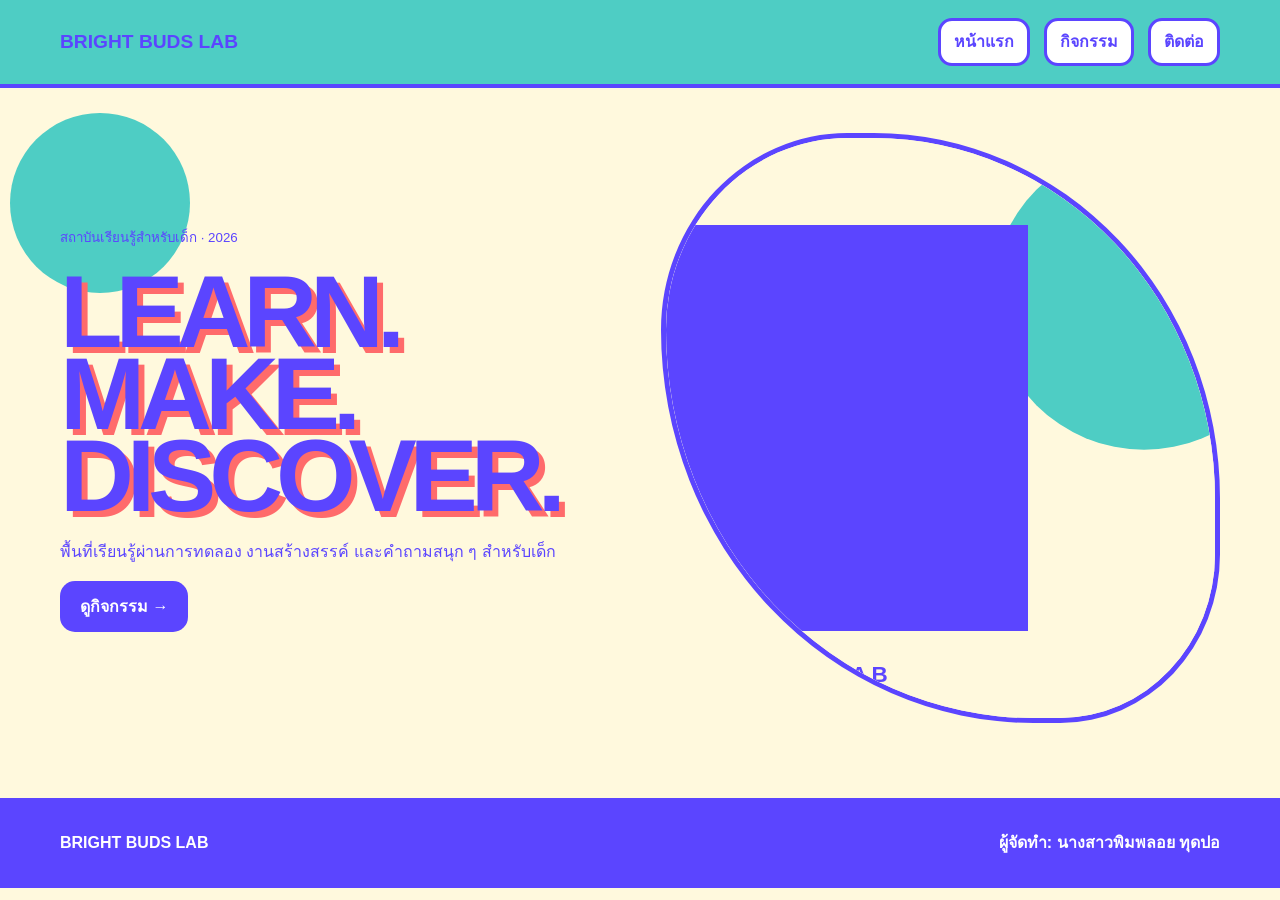
<file: index.html>
<!doctype html><html lang="th"><head><meta charset="utf-8"><meta name="viewport" content="width=device-width,initial-scale=1"><title>หน้าแรก | BRIGHT BUDS LAB</title><link rel="stylesheet" href="assets/style.css"></head><body class="playful"><header class="header"><nav class="nav container"><a class="brand" href="play.html">BRIGHT BUDS LAB</a><div class="links"><a href="index.html">หน้าแรก</a><a href="activities.html">กิจกรรม</a><a href="contact.html">ติดต่อ</a></div></nav></header><main class="hero"><div class="container hero-grid"><section><small>สถาบันเรียนรู้สำหรับเด็ก · 2026</small><h1>LEARN. MAKE. DISCOVER.</h1><p>พื้นที่เรียนรู้ผ่านการทดลอง งานสร้างสรรค์ และคำถามสนุก ๆ สำหรับเด็ก</p><a class="button" href="activities.html">ดูกิจกรรม →</a></section><img src="images/kids-hero.svg" alt="สถาบันเรียนรู้สำหรับเด็ก"></div></main><footer class="footer"><div class="container footer-row"><strong>BRIGHT BUDS LAB</strong><span class="footer-student">ผู้จัดทำ: นางสาวพิมพลอย ทุดปอ</span></div></footer></body></html>
</file>
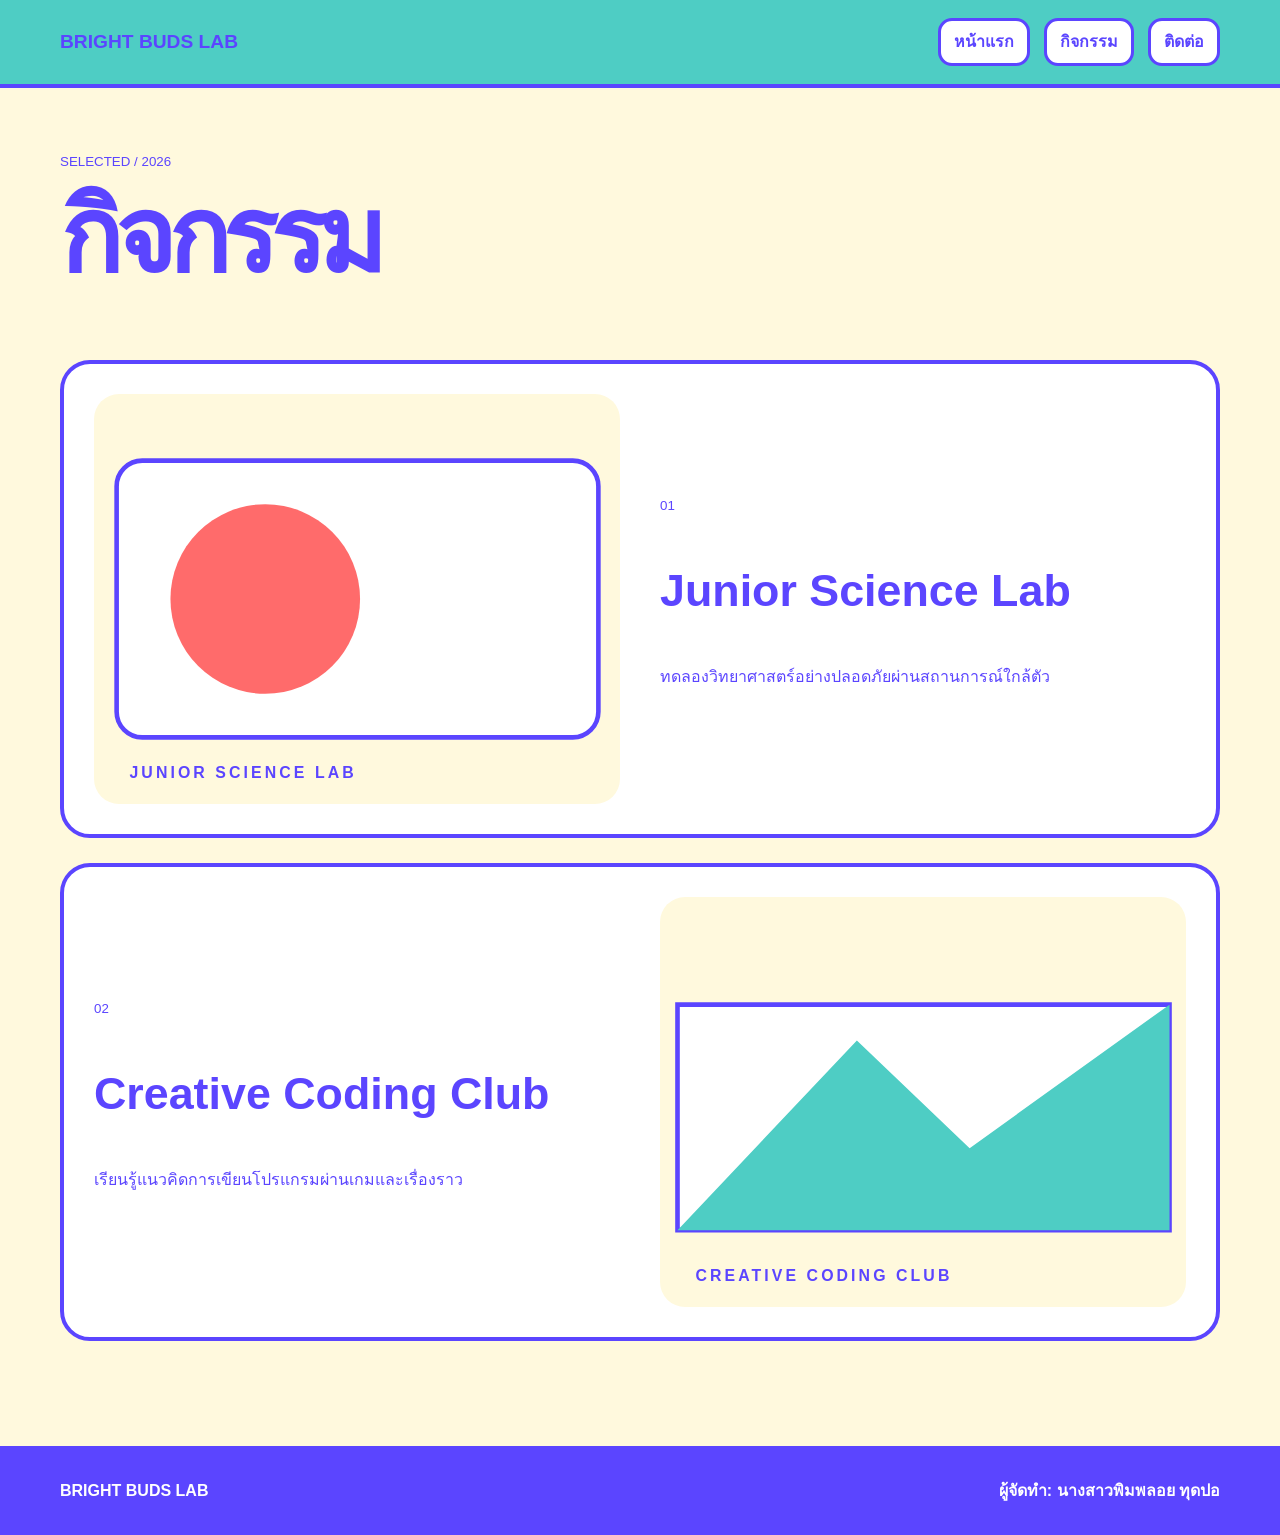
<file: activities.html>
<!doctype html><html lang="th"><head><meta charset="utf-8"><meta name="viewport" content="width=device-width,initial-scale=1"><title>กิจกรรม |BRIGHT BUDS LAB</title><link rel="stylesheet" href="assets/style.css"></head><body class="playful"><header class="header"><nav class="nav container"><a class="brand" href="play.html">BRIGHT BUDS LAB</a><div class="links"><a href="index.html">หน้าแรก</a><a href="activities.html">กิจกรรม</a><a href="contact.html">ติดต่อ</a></div></nav></header><main><section class="page-head"><div class="container"><small>SELECTED / 2026</small><h1>กิจกรรม</h1></div></section><section class="listing"><div class="container"><article class="entry"><img src="images/science-new.svg" alt="Junior Science Lab"><div><small>01</small><h2>Junior Science Lab</h2><p>ทดลองวิทยาศาสตร์อย่างปลอดภัยผ่านสถานการณ์ใกล้ตัว</p></div></article><article class="entry"><img src="images/coding-new.svg" alt="Creative Coding Club"><div><small>02</small><h2>Creative Coding Club</h2><p>เรียนรู้แนวคิดการเขียนโปรแกรมผ่านเกมและเรื่องราว</p></div></article></div></section></main><footer class="footer"><div class="container footer-row"><strong>BRIGHT BUDS LAB</strong><span class="footer-student">ผู้จัดทำ: นางสาวพิมพลอย ทุดปอ</span></div></footer></body></html>
</file>
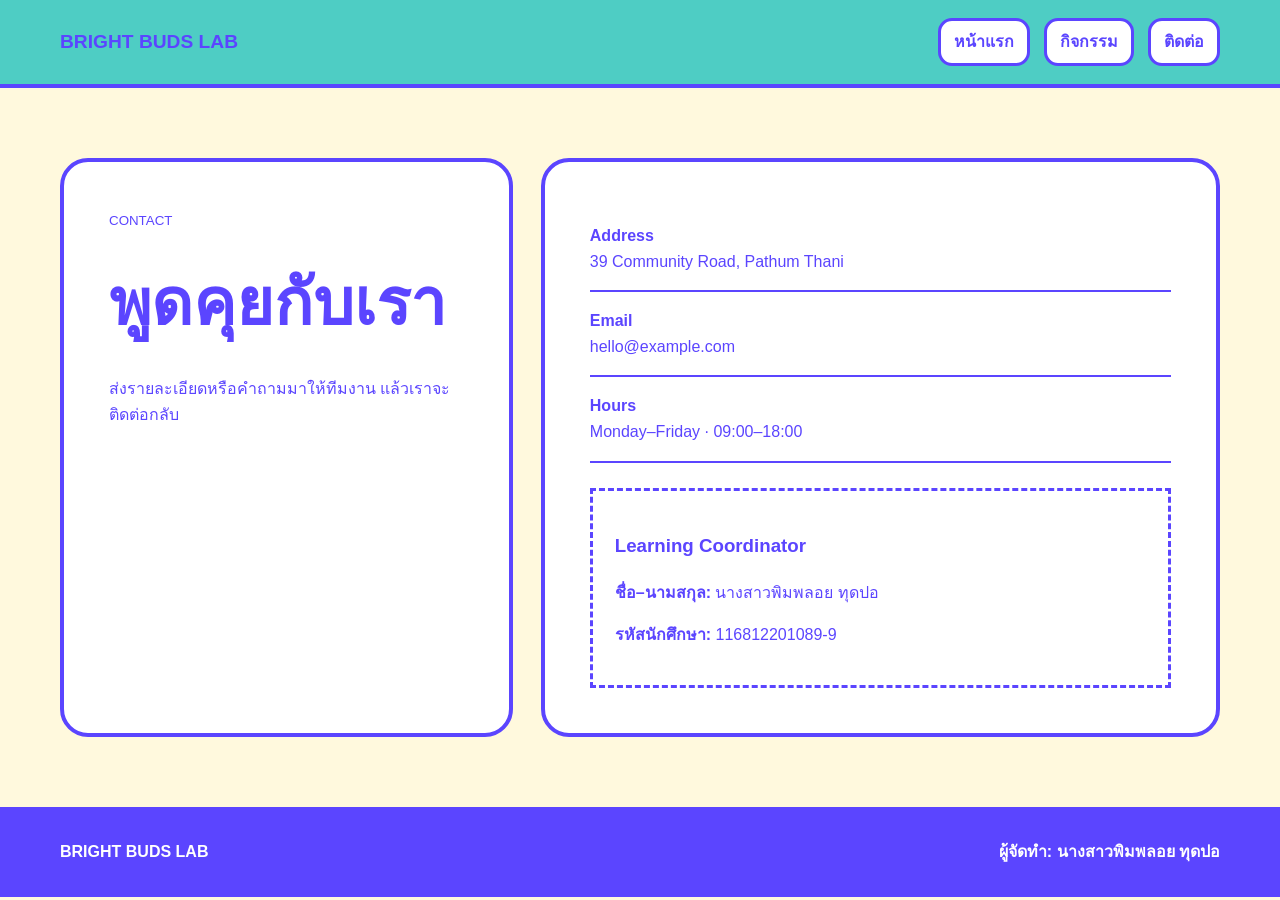
<file: contact.html>
<!doctype html><html lang="th"><head><meta charset="utf-8"><meta name="viewport" content="width=device-width,initial-scale=1"><title>ติดต่อ | BRIGHT BUDS LAB</title><link rel="stylesheet" href="assets/style.css"></head><body class="playful"><header class="header"><nav class="nav container"><a class="brand" href="play.html">BRIGHT BUDS LAB</a><div class="links"><a href="index.html">หน้าแรก</a><a href="activities.html">กิจกรรม</a><a href="contact.html">ติดต่อ</a></div></nav></header><main class="contact"><div class="container contact-grid"><div><small>CONTACT</small><h1>พูดคุยกับเรา</h1><p>ส่งรายละเอียดหรือคำถามมาให้ทีมงาน แล้วเราจะติดต่อกลับ</p></div><div><div class="detail"><strong>Address</strong><br>39 Community Road, Pathum Thani</div><div class="detail"><strong>Email</strong><br>hello@example.com</div><div class="detail"><strong>Hours</strong><br>Monday–Friday · 09:00–18:00</div><div class="student"><h3>Learning Coordinator</h3><p><strong>ชื่อ–นามสกุล:</strong> นางสาวพิมพลอย ทุดปอ</p><p><strong>รหัสนักศึกษา:</strong> 116812201089-9</p></div></div></div></main><footer class="footer"><div class="container footer-row"><strong>BRIGHT BUDS LAB</strong><span class="footer-student">ผู้จัดทำ: นางสาวพิมพลอย ทุดปอ</span></div></footer></body></html>
</file>
<file: assets/style.css>
*{box-sizing:border-box}body{margin:0;font-family:Arial,"Noto Sans Thai",sans-serif;line-height:1.6;color:var(--ink);background:var(--paper)}a{color:inherit}.container{width:min(1160px,91%);margin:auto}img{display:block;width:100%;object-fit:cover}.nav{min-height:84px;display:flex;align-items:center;justify-content:space-between;gap:24px}.brand{font-size:1.2rem;font-weight:900;text-decoration:none}.links{display:flex;gap:14px}.links a{text-decoration:none;font-weight:800}.hero{padding:45px 0 75px}.hero-grid{display:grid;grid-template-columns:1fr 1fr;gap:42px;align-items:center}.hero h1,.page-head h1{font-size:clamp(4rem,8vw,8rem);line-height:.8;letter-spacing:-.07em;margin:22px 0}.hero img{height:590px}.button{display:inline-block;padding:13px 20px;background:var(--ink);color:white;text-decoration:none;font-weight:900}.page-head{padding:60px 0 35px}.listing{padding-bottom:80px}.entry{display:grid;grid-template-columns:1fr 1fr;gap:40px;align-items:center;padding:35px 0}.entry:nth-child(even) img{order:2}.entry img{height:410px}.entry h2{font-size:2.8rem}.contact{padding:70px 0}.contact-grid{display:grid;grid-template-columns:.8fr 1.2fr;gap:28px}.contact-grid>div{padding:45px}.contact h1{font-size:4rem;line-height:.9}.detail{padding:16px 0;border-bottom:2px solid var(--ink)}.student{margin-top:25px;padding:22px;border:3px dashed var(--ink)}.footer{padding:32px 0;background:var(--ink);color:white}.footer-row{display:flex;justify-content:space-between}.footer-student{font-weight:900}@media(max-width:800px){.nav{padding:18px 0;align-items:flex-start;flex-direction:column}.links{width:100%;justify-content:space-between}.hero-grid,.entry,.contact-grid{grid-template-columns:1fr}.entry:nth-child(even) img{order:0}.hero img,.entry img{height:380px}.footer-row{flex-direction:column;gap:15px}}:root{--main:#ff6b6b;--accent:#4ecdc4;--ink:#5b45ff;--paper:#fff9dd}.header{background:var(--accent);border-bottom:4px solid var(--ink)}.links a{padding:8px 13px;background:white;border:3px solid var(--ink);border-radius:14px}.hero-grid{position:relative}.hero-grid:before{content:"";position:absolute;width:180px;height:180px;border-radius:50%;background:var(--accent);left:-50px;top:-20px;z-index:-1}.hero h1{color:var(--ink);text-shadow:6px 6px 0 var(--main)}.hero img{border:5px solid var(--ink);border-radius:35% 65% 30% 70%}.entry{padding:30px;border:4px solid var(--ink);border-radius:30px;background:white;margin:25px 0}.entry img{border-radius:25px}.contact-grid>div{border:4px solid var(--ink);border-radius:28px;background:white}.button{border-radius:15px}
</file>
